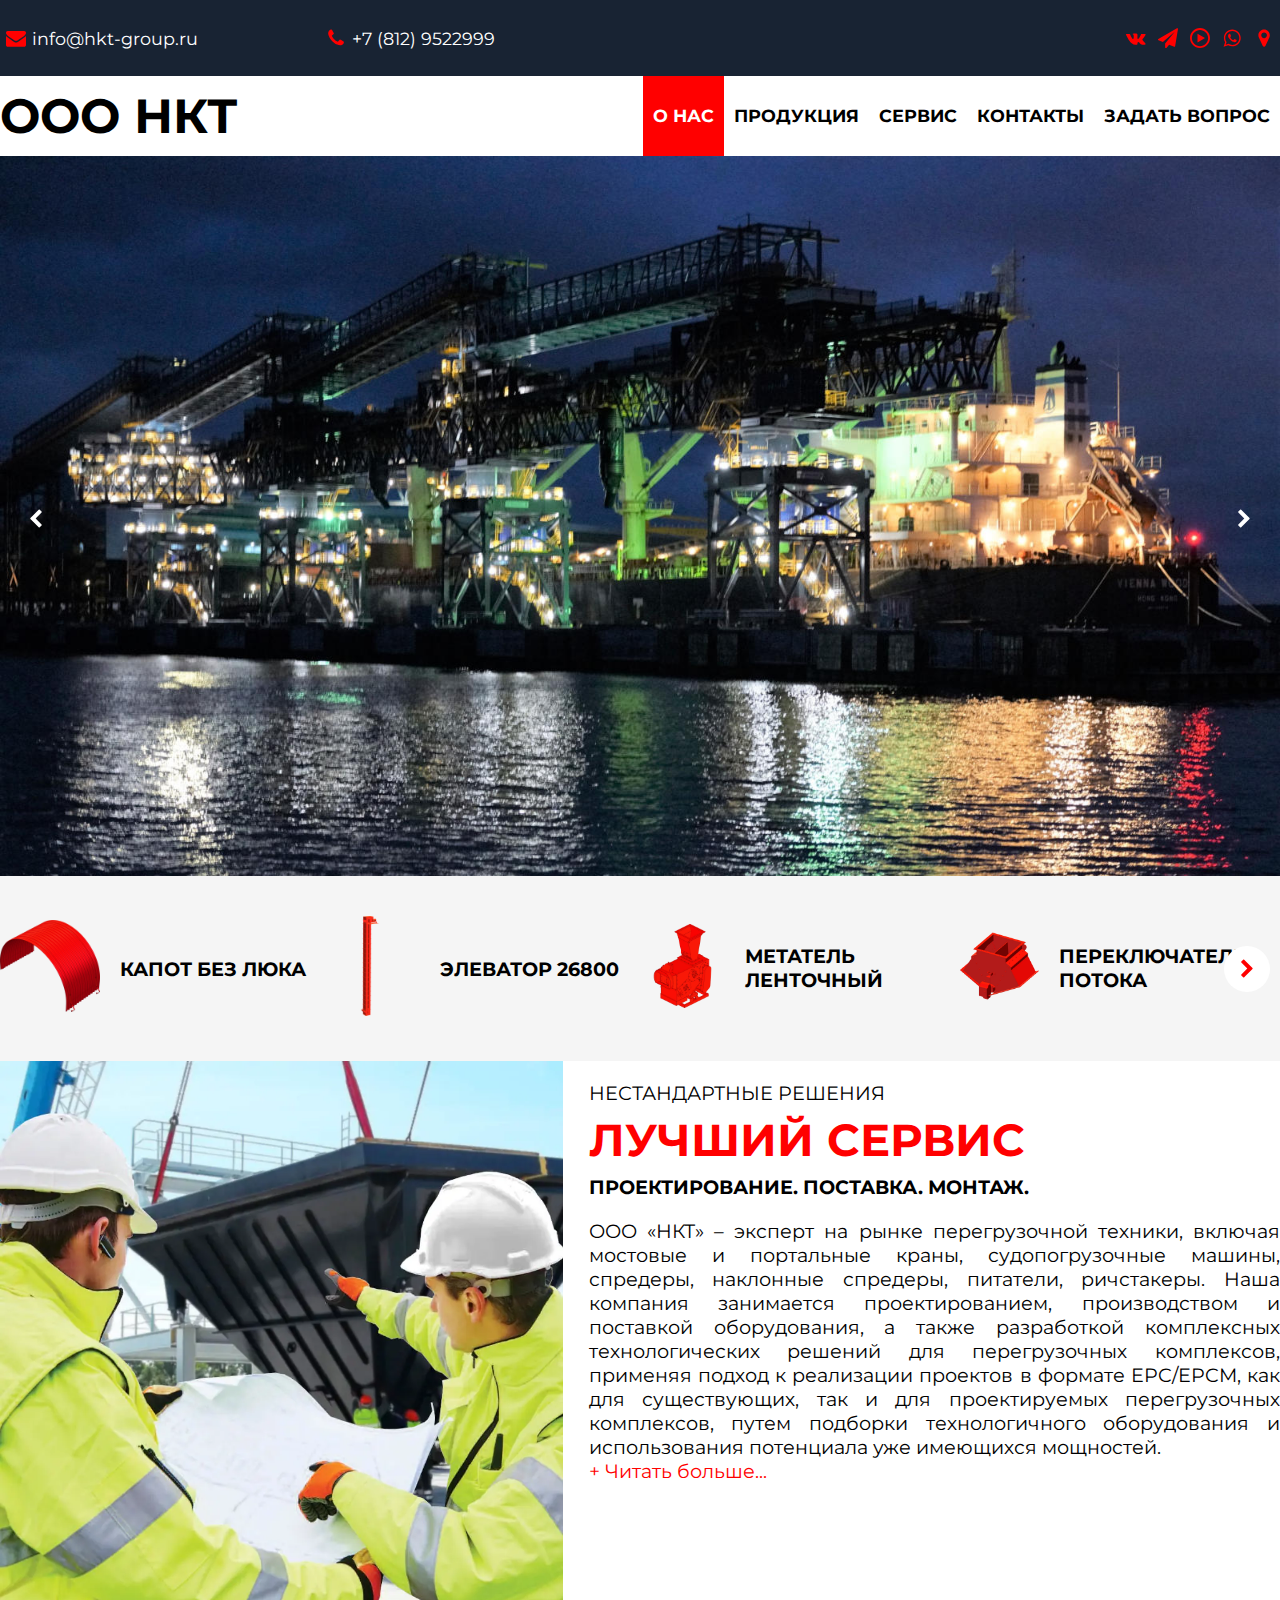
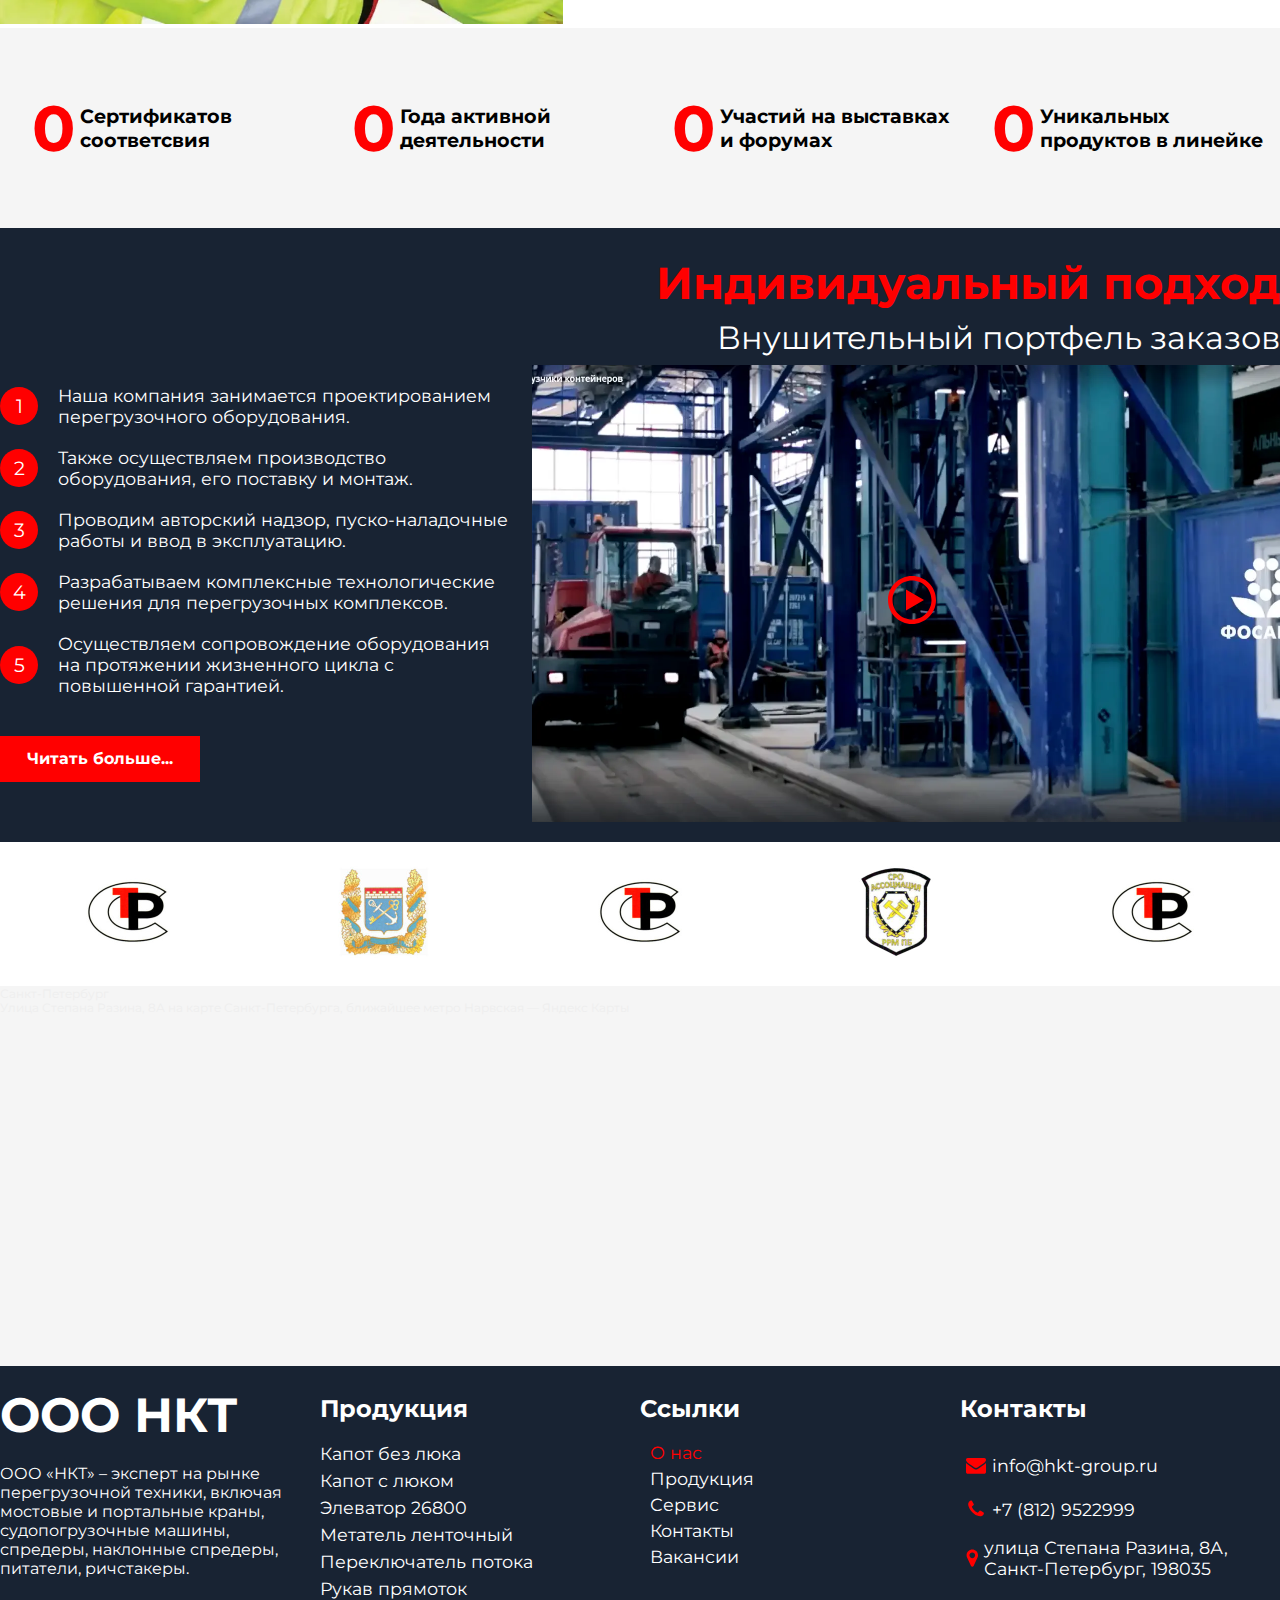
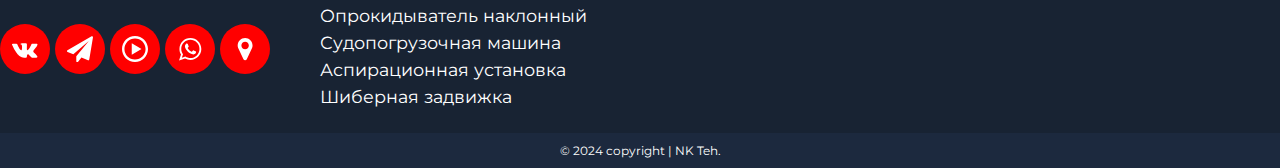
<file: index.html>
<!DOCTYPE html>
<html lang="en">

<head>
    <meta charset="UTF-8">
    <meta name="viewport" content="width=device-width, initial-scale=1.0, maximum-scale=1.0, user-scalable=0"/>    
    <title>ООО НКТ</title>

    <link rel="stylesheet" href="css/style.css">

    <script src="js/UserDevice.js" defer></script>
    <script src="js/RequestSender.js" defer></script>
    <script src="js/Popup.js" defer></script>
    <script src="js/Slider.js" defer></script>
    <script src="js/burger.js" defer></script>
    <script src="js/animateNumbers.js" defer></script>
    <script src="js/SwipeProducts.js" defer></script>
    <script src="js/rutubePlayer.js" defer></script>
</head>

<body>
    <svg display="none" aria-hidden="true">
        <symbol id="icon-telegram" viewBox="0 0 32 32">
            <path
                d="M31.5 0.482c0.375 0.268 0.554 0.696 0.482 1.143l-4.571 27.429c-0.054 0.339-0.268 0.625-0.571 0.804-0.161 0.089-0.357 0.143-0.554 0.143-0.143 0-0.286-0.036-0.429-0.089l-8.089-3.304-4.321 5.268c-0.214 0.268-0.536 0.411-0.875 0.411-0.125 0-0.268-0.018-0.393-0.071-0.446-0.161-0.75-0.589-0.75-1.071v-6.232l15.429-18.911-19.089 16.518-7.054-2.893c-0.411-0.161-0.679-0.536-0.714-0.982-0.018-0.429 0.196-0.839 0.571-1.054l29.714-17.143c0.179-0.107 0.375-0.161 0.571-0.161 0.232 0 0.464 0.071 0.643 0.196z">
            </path>
        </symbol>
        <symbol id="icon-vk" viewBox="0 0 35 32">
            <path
                d="M34.232 9.571c0.268 0.732-0.571 2.446-2.679 5.25-3.464 4.607-3.839 4.179-0.982 6.839 2.75 2.554 3.321 3.786 3.411 3.946 0 0 1.143 2-1.268 2.018l-4.571 0.071c-0.982 0.196-2.286-0.696-2.286-0.696-1.714-1.179-3.321-4.232-4.571-3.839 0 0-1.286 0.411-1.25 3.161 0.018 0.589-0.268 0.911-0.268 0.911s-0.321 0.339-0.946 0.393h-2.054c-4.518 0.286-8.5-3.875-8.5-3.875s-4.357-4.5-8.179-13.482c-0.25-0.589 0.018-0.875 0.018-0.875s0.268-0.339 1.018-0.339l4.893-0.036c0.464 0.071 0.786 0.321 0.786 0.321s0.286 0.196 0.429 0.571c0.804 2 1.839 3.821 1.839 3.821 1.786 3.679 3 4.304 3.696 3.929 0 0 0.911-0.554 0.714-5-0.071-1.607-0.518-2.339-0.518-2.339-0.411-0.554-1.179-0.714-1.518-0.768-0.268-0.036 0.179-0.679 0.768-0.964 0.875-0.429 2.429-0.446 4.268-0.429 1.446 0.018 1.857 0.107 2.411 0.232 1.696 0.411 1.125 1.982 1.125 5.768 0 1.214-0.232 2.911 0.643 3.464 0.375 0.25 1.304 0.036 3.589-3.857 0 0 1.071-1.857 1.911-4.018 0.143-0.393 0.446-0.554 0.446-0.554s0.286-0.161 0.679-0.107l5.143-0.036c1.554-0.196 1.804 0.518 1.804 0.518z">
            </path>
        </symbol>
        <symbol id="icon-office" viewBox="0 0 32 32">
            <path
                d="M0 32h16v-32h-16v32zM10 4h4v4h-4v-4zM10 12h4v4h-4v-4zM10 20h4v4h-4v-4zM2 4h4v4h-4v-4zM2 12h4v4h-4v-4zM2 20h4v4h-4v-4zM18 10h14v2h-14zM18 32h4v-8h6v8h4v-18h-14z">
            </path>
        </symbol>
        <symbol id="icon-whatsapp" viewBox="0 0 27 32">
            <path
                d="M17.589 17.679c0.304 0 3.214 1.518 3.339 1.732 0.036 0.089 0.036 0.196 0.036 0.268 0 0.446-0.143 0.946-0.304 1.357-0.411 1-2.071 1.643-3.089 1.643-0.857 0-2.625-0.75-3.393-1.107-2.554-1.161-4.143-3.143-5.679-5.411-0.679-1-1.286-2.232-1.268-3.464v-0.143c0.036-1.179 0.464-2.018 1.321-2.821 0.268-0.25 0.554-0.393 0.929-0.393 0.214 0 0.429 0.054 0.661 0.054 0.482 0 0.571 0.143 0.75 0.607 0.125 0.304 1.036 2.732 1.036 2.911 0 0.679-1.232 1.446-1.232 1.857 0 0.089 0.036 0.179 0.089 0.268 0.393 0.839 1.143 1.804 1.821 2.446 0.821 0.786 1.696 1.304 2.696 1.804 0.125 0.071 0.25 0.125 0.393 0.125 0.536 0 1.429-1.732 1.893-1.732zM13.964 27.143c6.179 0 11.214-5.036 11.214-11.214s-5.036-11.214-11.214-11.214-11.214 5.036-11.214 11.214c0 2.357 0.75 4.661 2.143 6.571l-1.411 4.161 4.321-1.375c1.821 1.196 3.982 1.857 6.161 1.857zM13.964 2.464c7.429 0 13.464 6.036 13.464 13.464s-6.036 13.464-13.464 13.464c-2.268 0-4.518-0.571-6.518-1.679l-7.446 2.393 2.429-7.232c-1.268-2.089-1.929-4.5-1.929-6.946 0-7.429 6.036-13.464 13.464-13.464z">
            </path>
        </symbol>
        <symbol id="icon-home" viewBox="0 0 32 32">
            <path d="M32 19l-6-6v-9h-4v5l-6-6-16 16v1h4v10h10v-6h4v6h10v-10h4z"></path>
        </symbol>
        <symbol id="icon-library" viewBox="0 0 34 32">
            <path
                d="M32 30v-2h-2v-12h2v-2h-6v2h2v12h-6v-12h2v-2h-6v2h2v12h-6v-12h2v-2h-6v2h2v12h-6v-12h2v-2h-6v2h2v12h-2v2h-2v2h34v-2h-2zM16 0h2l16 10v2h-34v-2l16-10z">
            </path>
        </symbol>
        <symbol id="icon-refresh" viewBox="0 0 27 32">
            <path
                d="M26.982 19.143c0 0.036 0 0.089-0.018 0.125-1.518 6.321-6.732 10.732-13.321 10.732-3.482 0-6.857-1.375-9.393-3.786l-2.304 2.304c-0.214 0.214-0.5 0.339-0.804 0.339-0.625 0-1.143-0.518-1.143-1.143v-8c0-0.625 0.518-1.143 1.143-1.143h8c0.625 0 1.143 0.518 1.143 1.143 0 0.304-0.125 0.589-0.339 0.804l-2.446 2.446c1.679 1.571 3.911 2.464 6.214 2.464 3.179 0 6.125-1.643 7.786-4.357 0.429-0.696 0.643-1.375 0.946-2.089 0.089-0.25 0.268-0.411 0.536-0.411h3.429c0.321 0 0.571 0.268 0.571 0.571zM27.429 4.857v8c0 0.625-0.518 1.143-1.143 1.143h-8c-0.625 0-1.143-0.518-1.143-1.143 0-0.304 0.125-0.589 0.339-0.804l2.464-2.464c-1.696-1.571-3.929-2.446-6.232-2.446-3.179 0-6.125 1.643-7.786 4.357-0.429 0.696-0.643 1.375-0.946 2.089-0.089 0.25-0.268 0.411-0.536 0.411h-3.554c-0.321 0-0.571-0.268-0.571-0.571v-0.125c1.536-6.339 6.804-10.732 13.393-10.732 3.5 0 6.911 1.393 9.446 3.786l2.321-2.304c0.214-0.214 0.5-0.339 0.804-0.339 0.625 0 1.143 0.518 1.143 1.143z">
            </path>
        </symbol>
        <symbol id="icon-close" viewBox="0 0 25 32">
            <path
                d="M23.179 23.893c0 0.446-0.179 0.893-0.5 1.214l-2.429 2.429c-0.321 0.321-0.768 0.5-1.214 0.5s-0.893-0.179-1.214-0.5l-5.25-5.25-5.25 5.25c-0.321 0.321-0.768 0.5-1.214 0.5s-0.893-0.179-1.214-0.5l-2.429-2.429c-0.321-0.321-0.5-0.768-0.5-1.214s0.179-0.893 0.5-1.214l5.25-5.25-5.25-5.25c-0.321-0.321-0.5-0.768-0.5-1.214s0.179-0.893 0.5-1.214l2.429-2.429c0.321-0.321 0.768-0.5 1.214-0.5s0.893 0.179 1.214 0.5l5.25 5.25 5.25-5.25c0.321-0.321 0.768-0.5 1.214-0.5s0.893 0.179 1.214 0.5l2.429 2.429c0.321 0.321 0.5 0.768 0.5 1.214s-0.179 0.893-0.5 1.214l-5.25 5.25 5.25 5.25c0.321 0.321 0.5 0.768 0.5 1.214z">
            </path>
        </symbol>
        <symbol id="icon-chevron-left" viewBox="0 0 24 32">
            <path
                d="M20.911 5.661l-9.482 9.482 9.482 9.482c0.446 0.446 0.446 1.161 0 1.607l-2.964 2.964c-0.446 0.446-1.161 0.446-1.607 0l-13.25-13.25c-0.446-0.446-0.446-1.161 0-1.607l13.25-13.25c0.446-0.446 1.161-0.446 1.607 0l2.964 2.964c0.446 0.446 0.446 1.161 0 1.607z">
            </path>
        </symbol>
        <symbol id="icon-chevron-right" viewBox="0 0 22 32">
            <path
                d="M19.768 15.946l-13.25 13.25c-0.446 0.446-1.161 0.446-1.607 0l-2.964-2.964c-0.446-0.446-0.446-1.161 0-1.607l9.482-9.482-9.482-9.482c-0.446-0.446-0.446-1.161 0-1.607l2.964-2.964c0.446-0.446 1.161-0.446 1.607 0l13.25 13.25c0.446 0.446 0.446 1.161 0 1.607z">
            </path>
        </symbol>
        <symbol id="icon-chevron-up" viewBox="0 0 32 32">
            <path
                d="M30.054 24.054l-2.964 2.946c-0.446 0.446-1.161 0.446-1.607 0l-9.482-9.482-9.482 9.482c-0.446 0.446-1.161 0.446-1.607 0l-2.964-2.946c-0.446-0.446-0.446-1.179 0-1.625l13.25-13.232c0.446-0.446 1.161-0.446 1.607 0l13.25 13.232c0.446 0.446 0.446 1.179 0 1.625z">
            </path>
        </symbol>
        <symbol id="icon-phone" viewBox="0 0 25 32">
            <path
                d="M25.143 22.429c0 0.643-0.286 1.893-0.554 2.482-0.375 0.875-1.375 1.446-2.179 1.893-1.054 0.571-2.125 0.911-3.321 0.911-1.661 0-3.161-0.679-4.679-1.232-1.089-0.393-2.143-0.875-3.125-1.482-3.036-1.875-6.696-5.536-8.571-8.571-0.607-0.982-1.089-2.036-1.482-3.125-0.554-1.518-1.232-3.018-1.232-4.679 0-1.196 0.339-2.268 0.911-3.321 0.446-0.804 1.018-1.804 1.893-2.179 0.589-0.268 1.839-0.554 2.482-0.554 0.125 0 0.25 0 0.375 0.054 0.375 0.125 0.768 1 0.946 1.357 0.571 1.018 1.125 2.054 1.714 3.054 0.286 0.464 0.821 1.036 0.821 1.589 0 1.089-3.232 2.679-3.232 3.643 0 0.482 0.446 1.107 0.696 1.536 1.804 3.25 4.054 5.5 7.304 7.304 0.429 0.25 1.054 0.696 1.536 0.696 0.964 0 2.554-3.232 3.643-3.232 0.554 0 1.125 0.536 1.589 0.821 1 0.589 2.036 1.143 3.054 1.714 0.357 0.179 1.232 0.571 1.357 0.946 0.054 0.125 0.054 0.25 0.054 0.375z">
            </path>
        </symbol>
        <symbol id="icon-envelope" viewBox="0 0 32 32">
            <path
                d="M32 12.964v14.179c0 1.571-1.286 2.857-2.857 2.857h-26.286c-1.571 0-2.857-1.286-2.857-2.857v-14.179c0.536 0.589 1.143 1.107 1.804 1.554 2.964 2.018 5.964 4.036 8.875 6.161 1.5 1.107 3.357 2.464 5.304 2.464h0.036c1.946 0 3.804-1.357 5.304-2.464 2.911-2.107 5.911-4.143 8.893-6.161 0.643-0.446 1.25-0.964 1.786-1.554zM32 7.714c0 2-1.482 3.804-3.054 4.893-2.786 1.929-5.589 3.857-8.357 5.804-1.161 0.804-3.125 2.446-4.571 2.446h-0.036c-1.446 0-3.411-1.643-4.571-2.446-2.768-1.946-5.571-3.875-8.339-5.804-1.268-0.857-3.071-2.875-3.071-4.5 0-1.75 0.946-3.25 2.857-3.25h26.286c1.554 0 2.857 1.286 2.857 2.857z">
            </path>
        </symbol>
        <symbol id="icon-map-marker" viewBox="0 0 18 32">
            <path
                d="M13.714 11.714c0-2.518-2.054-4.571-4.571-4.571s-4.571 2.054-4.571 4.571 2.054 4.571 4.571 4.571 4.571-2.054 4.571-4.571zM18.286 11.714c0 1.089-0.125 2.214-0.589 3.196l-6.5 13.821c-0.375 0.786-1.196 1.268-2.054 1.268s-1.679-0.482-2.036-1.268l-6.518-13.821c-0.464-0.982-0.589-2.107-0.589-3.196 0-5.054 4.089-9.143 9.143-9.143s9.143 4.089 9.143 9.143z">
            </path>
        </symbol>
        <symbol id="icon-address-book" viewBox="0 0 32 32">
            <path
                d="M6 0v32h24v-32h-24zM18 8.010c2.203 0 3.99 1.786 3.99 3.99s-1.786 3.99-3.99 3.99-3.99-1.786-3.99-3.99 1.786-3.99 3.99-3.99v0zM24 24h-12v-2c0-2.209 1.791-4 4-4v0h4c2.209 0 4 1.791 4 4v2zM2 2h3v6h-3v-6zM2 10h3v6h-3v-6zM2 18h3v6h-3v-6zM2 26h3v6h-3v-6z">
            </path>
        </symbol>
        <symbol id="icon-mobile" viewBox="0 0 32 32">
            <path
                d="M23 0h-14c-1.65 0-3 1.35-3 3v26c0 1.65 1.35 3 3 3h14c1.65 0 3-1.35 3-3v-26c0-1.65-1.35-3-3-3zM12 1.5h8v1h-8v-1zM16 30c-1.105 0-2-0.895-2-2s0.895-2 2-2 2 0.895 2 2-0.895 2-2 2zM24 24h-16v-20h16v20z">
            </path>
        </symbol>
        <symbol id="icon-rutube" viewBox="0 0 32 32">
            <path
                d="M16 0c-8.837 0-16 7.163-16 16s7.163 16 16 16 16-7.163 16-16-7.163-16-16-16zM16 29c-7.18 0-13-5.82-13-13s5.82-13 13-13 13 5.82 13 13-5.82 13-13 13zM12 9l12 7-12 7z">
            </path>
        </symbol>
    </svg>

    <div class="top-header">
        <div class="container">
            <ul class="contacts">
                <li>
                    <a aria-label="email" href="mailto:info@hkt-group.ru">
                        <svg class="icon">
                            <use xlink:href="#icon-envelope"></use>
                        </svg>
                        info@hkt-group.ru
                    </a>
                </li>
                <li>
                    <a aria-label="phone" href="tel:+78129522999">
                        <svg class="icon">
                            <use xlink:href="#icon-phone"></use>
                        </svg>
                        +7 (812) 9522999
                    </a>
                </li>
            </ul>

            <ul class="social-links">
                <li>
                    <a aria-label="vk" href="https://vk.com/nktehnologia">
                        <svg class="icon">
                            <use xlink:href="#icon-vk"></use>
                        </svg>
                    </a>
                </li>
                <li>
                    <a aria-label="telegram" href="https://t.me/NKTehgroup">
                        <svg class="icon">
                            <use xlink:href="#icon-telegram"></use>
                        </svg>
                    </a>
                </li>
                <li>
                    <a aria-label="rutube" href="https://rutube.ru/channel/26670018/videos/">
                        <svg class="icon">
                            <use xlink:href="#icon-rutube"></use>
                        </svg>

                    </a>
                </li>
                <li>
                    <a aria-label="whatsapp" href="https://wa.me/+79215680411">
                        <svg class="icon">
                            <use xlink:href="#icon-whatsapp"></use>
                        </svg>

                    </a>
                </li>
                <li>
                    <a aria-label="Адрес" href="https://yandex.ru/maps/-/CCUZbOuNHA">
                        <svg class="icon">
                            <use xlink:href="#icon-map-marker"></use>
                        </svg>

                    </a>
                </li>
            </ul>
        </div>
    </div>

    <header class="header">
        <div class="container">
            <a aria-label="logo" href="index.html" class="logo">
                ООО НКТ
            </a>
            <nav class="menu">
                <ul>
                    <li><a aria-label="About US" href="index.html" class="active">О нас</a></li>
                    <li><a aria-label="Products" href="products.html">Продукция</a></li>
                    <li><a aria-label="Service" href="#">Сервис</a></li>
                    <li><a aria-label="Contacts" href="contacts.html">Контакты</a></li>
                    <!-- <li><a aria-label="vacancies" href="vacancies.html">Вакансии</a></li> -->
                    <li><a aria-label="Ask question" href="#" id="request-btn">Задать вопрос</a></li>
                </ul>
            </nav>
            <button type="button" aria-label="Меню" class="burger">
                <span></span>
            </button>
        </div>
    </header>

    <main class="main">
        <div class="slider">
            <button aria-label="Предыдущий слайд" id="prev">
                <svg class="icon">
                    <use xlink:href="#icon-chevron-left"></use>
                </svg>
            </button>
            <div class="slides">
                <div class="slide"><img src="assets/slides/1.jpg" alt="Image 1"></div>
                <div class="slide"><img src="assets/slides/2.jpg" alt="Image 2"></div>
                <div class="slide"><img src="assets/slides/3.jpg" alt="Image 3"></div>
            </div>
            <button type="button" aria-label="Следующий слайд" id="next">
                <svg class="icon">
                    <use xlink:href="#icon-chevron-right"></use>
                </svg>
            </button>
        </div>

        <section class="products-list">
            <div class="container">
                <ul id="products-list">
                    <li>
                        <a aria-label="product" href="product.html">
                            <div class="products-img">
                                <img src="assets/products/renders/capot-bez-luka.webp" alt="">
                            </div>
                            Капот без люка
                        </a>
                    </li>

                    <li>
                        <a aria-label="product" href="product.html">
                            <div class="products-img">
                                <img src="assets/products/renders/ehlevator-26800-perspective-view.webp" alt="">
                            </div>
                            Элеватор 26800
                        </a>
                    </li>

                    <li>
                        <a aria-label="product" href="product.html">
                            <div class="products-img">
                                <img src="assets/products/renders/metatel-lentochnyj.webp" alt="">
                            </div>
                            Метатель ленточный
                        </a>
                    </li>

                    <li>
                        <a aria-label="product" href="product.html">
                            <div class="products-img">
                                <img src="assets/products/renders/pereklyuchatel-potoka.webp" alt="">
                            </div>
                            Переключатель потока
                        </a>
                    </li>

                    <li>
                        <a aria-label="product" href="product.html">
                            <div class="products-img">
                                <img src="assets/products/renders/rukav-pryamotok-2-perspective-view-720DPI.webp"
                                    alt="">
                            </div>
                            Рукав прямоток
                        </a>
                    </li>

                    <li>
                        <a aria-label="product" href="product.html">
                            <div class="products-img">
                                <img src="assets/products/renders/spreader-perspective-view-720DPI.webp" alt="">
                            </div>
                            Наклонный спредер
                        </a>
                    </li>

                    <li>
                        <a aria-label="product" href="product.html">
                            <div class="products-img">
                                <img src="assets/products/renders/sudopogruzochnaya-mashina-SL-2000-Flat-View-720DPI.webp"
                                    alt="">
                            </div>
                            Судопогрузочная машина
                        </a>
                    </li>

                    <li>
                        <a aria-label="product" href="product.html">
                            <div class="products-img">
                                <img src="assets/products/renders/ustanovka-aspiracionnaya.webp" alt="">
                            </div>
                            Аспирационная установка
                        </a>
                    </li>

                    <li>
                        <a aria-label="product" href="product.html">
                            <div class="products-img">
                                <img src="assets/products/renders/zadvizhka-shibernaya.webp" alt="">
                            </div>
                            Шиберная задвижка
                        </a>
                    </li>
                </ul>
                <button type="button" aria-label="Прокрутить влево" id="swipe-left">
                    <svg class="icon">
                        <use xlink:href="#icon-chevron-left"></use>
                    </svg>
                </button>
                <button type="button" aria-label="Прокрутить вправо" id="swipe-right">
                    <svg class="icon">
                        <use xlink:href="#icon-chevron-right"></use>
                    </svg>
                </button>
            </div>
        </section>

        <section class="better-service">
            <div class="container">
                <div class="img">
                    <img src="assets/layout/designer-supervision.webp" alt="">
                </div>
                <div class="text">
                    <h4>Нестандартные решения</h4>
                    <h1>Лучший сервис</h1>
                    <h3>Проектирование. Поставка. Монтаж.</h3>

                    <p>ООО «НКТ» – эксперт на рынке перегрузочной техники, включая мостовые и портальные
                        краны, судопогрузочные
                        машины, спредеры, наклонные спредеры, питатели, ричстакеры. Наша компания занимается
                        проектированием, производством и
                        поставкой оборудования, а также разработкой комплексных технологических решений для
                        перегрузочных комплексов, применяя
                        подход к реализации проектов в формате EPC/EPCM, как для существующих, так и для
                        проектируемых
                        перегрузочных комплексов,
                        путем подборки технологичного оборудования и использования потенциала уже имеющихся
                        мощностей.
                    </p>
                    <details>
                        <summary role="button" aria-label="Читать больше">Читать больше...</summary>
                        <p>
                            ООО «НКТ» активно ведет свою деятельность c 2001 года. Офис компании в г. Санкт-Петербург
                            – это штат
                            высококвалифицированных специалистов, необходимое оборудование для проектирования, а также
                            собственное производство. В
                            целях дополнительного повышения качества управления, контроля производственных процессов, в
                            компании
                            внедрена
                            автоматизированная система управления производством ERP, на базе программного комплекса «1С
                            Управление предприятием». В
                            настоящее время ООО «НКТ» планирует увеличить долю своего присутствия на рынке России,
                            расширяет линейку
                            предлагаемых продуктов. Наши сервисные программы сопровождения оборудования на протяжении
                            всего
                            жизненного цикла
                            применимы как к собственному оборудованию, так и к оборудованию большинства западных
                            крановых
                            производителей, таких как
                            Konecranes, Ardelt (Kranbau Eberswalde), Demag, Liebherr и другие.
                            Наличие внушительного портфеля заказов, высокого уровня сервиса, локализации деятельности в
                            России
                            дает ООО «НКТ» существенное преимущество перед нашими конкурентами.
                            Активная социальная политика и создание благоприятных условий для работы собственного
                            персонала
                            –
                            ключевой принцип
                            работы ООО «НКТ».
                        </p>
                    </details>
                </div>
            </div>
        </section>

        <section class="achievements">
            <div class="container">
                <ul>
                    <li>
                        <div data-targetNum="5" class="num">0</div>
                        <div class="text">Сертификатов соответсвия</div>
                    </li>
                    <li>
                        <div data-targetNum="23" class="num">0</div>
                        <div class="text">Года активной деятельности</div>
                    </li>
                    <li>
                        <div data-targetNum="15" class="num">0</div>
                        <div class="text">Участий на выставках и форумах</div>
                    </li>
                    <li>
                        <div data-targetNum="25" class="num">0</div>
                        <div class="text">Уникальных продуктов в линейке</div>
                    </li>
                </ul>
            </div>
        </section>

        <section class="video-section">
            <div class="container">

                <h2>Индивидуальный подход</h2>
                <h3>Внушительный портфель заказов</h3>

                <div class="video-body">
                    <div class="video-text">
                        <ul class="custom-list">
                            <li> Наша компания занимается проектированием перегрузочного оборудования. </li>
                            <li> Также осуществляем производство оборудования, его поставку и монтаж. </li>
                            <li> Проводим авторский надзор, пуско-наладочные работы и ввод в эксплуатацию. </li>
                            <li> Разрабатываем комплексные технологические решения для перегрузочных комплексов.</li>
                            <li> Осуществляем сопровождение оборудования на протяжении жизненного цикла с повышенной
                                гарантией.</li>
                        </ul>
                        <a href="#" class="button">Читать больше...</a>
                    </div>

                    <div class="video">
                        <a href="https://rutube.ru/video/459e7a5798fc94f5625ccb2a9ceb6201"
                            data-id="459e7a5798fc94f5625ccb2a9ceb6201" aria-label="Видео">
                            <img src="assets/layout/video.webp" alt="">
                            <svg class="icon">
                                <use xlink:href="#icon-rutube"></use>
                            </svg>
                        </a>
                    </div>
                </div>
            </div>
        </section>
    </main>

    <section class="certificates">
        <div class="container">
            <ul>
                <li>
                    <a aria-label="Сертификат Система экологического менеджмента"
                        href="assets/certificates/pdf/sertifikat-sistema-ehkologicheskogo-menedzhmenta.pdf"
                        target="_blank">
                        <img src="assets/certificates/images/sertifikat-sistema-ehkologicheskogo-menedzhmenta.jpg"
                            alt="">
                    </a>
                </li>
                <li>
                    <a aria-label="Свидетельство Ленинградской областной торгово-промышленной палаты"
                        href="assets/certificates/pdf/svidetelstvo-lo-tpp.pdf" target="_blank">
                        <img src="assets/certificates/images/svidetelstvo-lo-tpp.jpg" alt="">
                    </a>
                </li>
                <li>
                    <a aria-label="Сертификат Система менеджмента безопасности труда и охраны здоровья."
                        href="assets/certificates/pdf/sertifikat-sistema-menedzhmenta-bezopasnosti-truda-i-ohrany-zdorovya.pdf"
                        target="_blank">
                        <img src="assets/certificates/images/sertifikat-sistema-menedzhmenta-bezopasnosti-truda-i-ohrany-zdorovya.jpg"
                            alt="">
                    </a>
                </li>
                <li>
                    <a aria-label="Свидетельство Ассоциации Региональное сотрудничество по проведению ремонтно-монтажных работ в области промышленной безопасности"
                        href="assets/certificates/pdf/svidetelstvo-sro-v-oblasti-promyshlennoj-bezopasnosti.pdf"
                        target="_blank">
                        <img src="assets/certificates/images/svidetelstvo-sro-v-oblasti-promyshlennoj-bezopasnosti.jpg"
                            alt="">
                    </a>
                </li>
                <li>
                    <a aria-label="Сертификат Система менеджмента качества."
                        href="assets/certificates/pdf/sertifikat-sistema-menedzhmenta-kachestva.pdf" target="_blank">
                        <img src="assets/certificates/images/sertifikat-sistema-menedzhmenta-kachestva.jpg" alt="">
                    </a>
                </li>
            </ul>
        </div>
    </section>

    <div id="map">
        <div class="map">
            <a href="https://yandex.ru/maps/2/saint-petersburg/?utm_medium=mapframe&utm_source=maps"
                class="map-link top-link">Санкт‑Петербург</a>
            <a href="https://yandex.ru/maps/2/saint-petersburg/house/ulitsa_stepana_razina_8a/Z0kYdAFnTUUDQFtjfXVwcXpnZQ==/?ll=30.267846%2C59.910736&utm_medium=mapframe&utm_source=maps&z=17.75"
                class="map-link bottom-link">Улица Степана Разина, 8А на карте Санкт‑Петербурга, ближайшее метро
                Нарвская — Яндекс Карты</a>
            <iframe title="Яндекс Карты" src="https://yandex.ru/map-widget/v1/-/CCUZbSvFxB" width="100%" height="380"
                frameborder="1" allowfullscreen="true" class="map-iframe"></iframe>
        </div>
    </div>

    <footer class="footer">
        <div class="container">
            <section>
                <a aria-label="logo" href="index.html" class="logo">
                    ООО НКТ
                </a>
                <div class="about">
                    ООО «НКТ» – эксперт на рынке перегрузочной техники, включая мостовые и портальные краны,
                    судопогрузочные машины, спредеры, наклонные спредеры, питатели, ричстакеры.
                </div>
                <ul class="social-links">
                    <li>
                        <a aria-label="vk" href="https://vk.com/nktehnologia">
                            <svg class="icon">
                                <use xlink:href="#icon-vk"></use>
                            </svg>
                        </a>
                    </li>
                    <li>
                        <a aria-label="telegram" href="https://t.me/NKTehgroup">
                            <svg class="icon">
                                <use xlink:href="#icon-telegram"></use>
                            </svg>
                        </a>
                    </li>
                    <li>
                        <a aria-label="rutube" href="https://rutube.ru/channel/26670018/videos/">
                            <svg class="icon">
                                <use xlink:href="#icon-rutube"></use>
                            </svg>

                        </a>
                    </li>
                    <li>
                        <a aria-label="whatsapp" href="https://wa.me/+79215680411">
                            <svg class="icon">
                                <use xlink:href="#icon-whatsapp"></use>
                            </svg>

                        </a>
                    </li>
                    <li>
                        <a aria-label="Адрес" href="https://yandex.ru/maps/-/CCUZbOuNHA">
                            <svg class="icon">
                                <use xlink:href="#icon-map-marker"></use>
                            </svg>

                        </a>
                    </li>
                </ul>
            </section>

            <section>
                <h3>Продукция</h3>
                <ul class="products">
                    <li><a aria-label="product" href="product.html">Капот без люка</a></li>
                    <li><a aria-label="product" href="product.html">Капот с люком</a></li>
                    <li><a aria-label="product" href="product.html">Элеватор 26800</a></li>
                    <li><a aria-label="product" href="product.html">Метатель ленточный</a></li>
                    <li><a aria-label="product" href="product.html">Переключатель потока</a></li>
                    <li><a aria-label="product" href="product.html">Рукав прямоток</a></li>
                    <li><a aria-label="product" href="product.html">Опрокидыватель наклонный</a></li>
                    <li><a aria-label="product" href="product.html">Судопогрузочная машина</a></li>
                    <li><a aria-label="product" href="product.html">Аспирационная установка</a></li>
                    <li><a aria-label="product" href="product.html">Шиберная задвижка</a></li>
                </ul>
            </section>

            <section>
                <h3>Ссылки</h3>
                <ul class="menu">
                    <li><a aria-label="about us" href="index.html" class="active">О нас</a></li>
                    <li><a aria-label="products" href="products.html">Продукция</a></li>
                    <li><a aria-label="service" href="#">Сервис</a></li>
                    <li><a aria-label="contacts" href="contacts.html">Контакты</a></li>
                    <li><a aria-label="vacancies" href="vacancies.html">Вакансии</a></li>
                </ul>
            </section>

            <section>
                <h3>Контакты</h3>
                <ul class="contacts">
                    <li>
                        <a aria-label="email" href="mailto:info@hkt-group.ru">
                            <svg class="icon">
                                <use xlink:href="#icon-envelope"></use>
                            </svg>
                            info@hkt-group.ru
                        </a>
                    </li>
                    <li>
                        <a aria-label="Телефон" href="tel:+78129522999">
                            <svg class="icon">
                                <use xlink:href="#icon-phone"></use>
                            </svg>
                            +7 (812) 9522999
                        </a>
                    </li>
                    <li>
                        <a aria-label="Адрес" href="https://yandex.ru/maps/-/CCUZbOuNHA">
                            <svg class="icon">
                                <use xlink:href="#icon-map-marker"></use>
                            </svg>
                            улица Степана Разина, 8А, Санкт-Петербург, 198035
                        </a>
                    </li>
                </ul>
            </section>

        </div>
    </footer>

    <div class="copyright">&copy; 2024 copyright | NK Teh.</div>

    <div class="popup-overlay">
        <form action="./api/post/quote.php" method="post" id="popup_form" class="modal">
            <button type="reset" aria-label="Close" class="close">x</button>
            <h3>Форма запроса</h3>
            <fieldset>
                <legend>Получить предложение</legend>
                <input type="text" name="name" placeholder="Введите имя" value="" required>
                <input type="email" name="email" placeholder="Введите Email" value="" required>
                <input type="text" name="subject" placeholder="Озаглавьте сообщение" required>
                <textarea name="message" placeholder="Текст сообщения" required></textarea>
                <button type="submit">Отправить сообщение</button>
            </fieldset>
        </form>
    </div>

</body>

</html>
</file>
<file: css/style.css>
/* reset */
* {
    margin: 0;
    padding: 0;
    box-sizing: border-box;
}

html,
body {
    height: 100%;
}

body {
    display: flex;
    flex-direction: column;
    font-size: 14px;
    background-color: var(--light-background-color);
    color: var(--main-dark-text-color);
}

.container {
    max-width: 1280px;
    margin: 0 auto;
    padding: 0;
}

main {
    flex-grow: 1;
}

h1,
h2,
h3,
legend {
    font-weight: 700;
    margin: 0.5rem 0;
}

h1,
legend {
    font-size: 1.3rem;
}

h2 {
    font-size: 1.2rem;
}

h3 {
    font-size: 1.1rem;
    color: var(--heading3-color);
}

ul {
    list-style: none;
}

li {
    padding: 0;
    margin: 0;
}

/* Monserrat */
@font-face {
    font-family: 'Montserrat';
    src: url('../assets/fonts/Montserrat/Montserrat-Regular.woff2') format('woff2');
    font-weight: normal;
    font-style: normal;
}

@font-face {
    font-family: 'Montserrat';
    src: url('../assets/fonts/Montserrat/Montserrat-Bold.woff2') format('woff2');
    font-weight: bold;
    font-style: normal;
}

body {
    font-family: 'Montserrat', Arial, sans-serif;
}


/* variables */
:root {
    --min-screen-width: 320px;
    --dark-background-color: #182333;
    --light-background-color: #f5f5f5;
    --main-dark-text-color: #000;
    --main-light-text-color: #fff;
    --header-background-color: #fff;
    --button-background-color: #f00;
    --link-color: #f00;
    --link-hover-color: #07429E;
    --heading3-color: #f00;
    --button-color: #fff;
    --form-input-border: 1px solid #f5f5f5;
    --transition: all 0.6s ease 0s;

    --color-bg-dark: #182333;
    --color-primary: #ff0000;
    --color-bg-light: #f5f5f5;
    --color-bg-white: #fff;
    --color-text-dark: #000;
    --color-text-light: #fff;

    --font-size-large: 4rem;
    --font-size-medium: 2rem;
    --font-size-small: 1.2rem;
    --font-size-xs: 0.75rem;

    touch-action: none;
}


/* -------------------------- */

/* COMMON STYLES */

/* -------------------------- */

/** common **/

body.menu-opened,
body.form-opened {
    overflow: hidden;
}

/* links */
a {
    text-decoration: none;
    color: var(--link-color);
    transition: var(--transition);
}

a:hover {
    color: var(--link-hover-color);
}

/* icons */
svg.icon {
    fill: var(--link-color);
    width: 1.25rem;
    height: 1.25rem;
    transition: var(--transition);
    margin: 6px;
}

svg.icon:hover {
    fill: var(--main-light-text-color);
}

/* forms */
form {
    position: relative;
    padding: 20px;
}

fieldset {
    border: 0;
    display: flex;
    flex-wrap: wrap;
    gap: 20px;
}

button,
.button,
input[type='text'],
input[type='email'],
input[type='tel'],
textarea {
    -moz-appearance: none;
    -webkit-appearance: none;
    appearance: none;
    border: 0;
    height: 46px;
    line-height: 46px;
    padding: 10px;
    font-size: 1rem;
    font-family: inherit;
}

button,
.button {
    color: var(--button-color);
    background-color: var(--button-background-color);
    padding: 0 10px;
    font-weight: 600;
    cursor: pointer;
}

.button:hover {
    color: var(--main-light-text-color);
}

button.close {
    background: none;
    color: var(--button-background-color);
    width: 46px;
}


input[type='text'],
input[type='email'],
input[type='tel'] {
    border: var(--form-input-border);
    width: 100%;
}

textarea {
    border: var(--form-input-border);
    min-height: 132px;
    line-height: 32px;
    resize: none;
    width: 100%;
}

/* common-contacts */
.contacts {
    display: flex;
    flex-wrap: wrap;
    align-items: center;
}

.contacts li {
    display: flex;
    flex-wrap: wrap;
    align-items: center;
    width: var(--min-screen-width);
    max-width: var(--min-screen-width);
}

.contacts li a {
    display: flex;
    flex-wrap: nowrap;
    align-items: center;
    color: var(--main-light-text-color);
    font-size: 1.1rem;
}

.contacts li a:hover {
    color: var(--link-color);
}

.contacts li a:hover svg {
    fill: var(--main-light-text-color);
}

/* common-language-picker */
.language-picker {
    width: var(--min-screen-width);
    max-width: var(--min-screen-width);
    display: flex;
    flex-wrap: nowrap;
    align-items: center;
}

.language-picker li {
    min-width: 24px;
    padding: 6px;
    border-left: 1px solid var(--main-light-text-color);
}

.language-picker li a {
    text-transform: uppercase;
    font-size: 1.1rem;
    color: var(--main-light-text-color);
}

.language-picker li a:hover,
.language-picker li a.active {
    text-transform: uppercase;
    color: var(--link-color);
}

.language-picker li:first-child {
    border: 0;
}

/* common-social-links */
.social-links {
    width: var(--min-screen-width);
    max-width: var(--min-screen-width);
    display: flex;
    flex-wrap: nowrap;
    align-items: center;
}

.social-links a {
    display: flex;
    align-items: center;
    justify-content: center;
}


/* common-logo */
.logo {
    width: var(--min-screen-width);
    max-width: var(--min-screen-width);
    display: flex;
    flex-wrap: nowrap;
    align-items: center;
    color: var(--main-dark-text-color);
    font-weight: 700;
    font-size: 3rem;
    text-transform: uppercase;
}

/* common-menu */

.menu ul {
    width: 100%;
    min-height: 80px;
    display: flex;
    flex-wrap: nowrap;
    align-items: flex-end;
}

.menu li a {
    display: block;
    min-height: 80px;
    line-height: 80px;
    padding: 0 10px;
    font-size: 1.1rem;
    text-transform: uppercase;
    font-weight: 700;
    color: var(--main-dark-text-color);
}

.menu li a:hover,
.menu li a.active {
    color: var(--main-light-text-color);
    background-color: var(--link-color);
}

/* common details*/

summary {
    padding-left: 1rem;
    list-style-type: none;
    cursor: pointer;
    color: var(--link-color);
    position: relative;
}

details>summary:before,
details>summary:before {
    content: '+';
    position: absolute;
    width: 1rem;
    height: 1rem;
    left: 0;
    transition: .2s;
}

details[open]>summary:before {
    content: '-';
}

details p {
    padding: 20px;
}


/* ------------------------------------------------ */

/* TOP HEADER */

/* ------------------------------------------------ */




.top-header {
    background-color: var(--dark-background-color);
    padding: 10px 0;
}

.top-header .container {
    min-height: 56px;
    display: flex;
    flex-wrap: wrap;
    align-items: center;
    justify-content: space-between;
}

.top-header .social-links,
.top-header .language-picker {
    justify-content: end;
}

@media screen and (max-width: 1279px) {

    .top-header .container,
    .top-header .language-picker,
    .top-header .social-links,
    .top-header .contacts,
    .top-header .contacts li {
        justify-content: center;
    }
}



/* ------------------------------------------------ */

/* HEADER */

/* ------------------------------------------------ */



.header {
    background-color: var(--header-background-color);
    position: sticky;
    top: 0;
    z-index: 100;
}

.header .container {
    min-height: 80px;
    display: flex;
    flex-wrap: wrap;
    align-items: center;
    justify-content: space-between;
}

.header .logo {
    justify-content: flex-start;
}

.header .logo:hover {
    color: var(--color-text-dark);
}

@media screen and (max-width: 1279px) {

    .header .logo {
        justify-content: center;
    }
}



/* ------------------------------------------------ */

/* POPUP */

/* ------------------------------------------------ */




.popup-overlay {
    display: none;
    flex-direction: column;
    align-items: center;
    justify-content: center;
    position: fixed;
    top: 0;
    left: 0;
    width: 100%;
    height: 100%;
    background: rgba(0, 0, 0, 0.7);
    z-index: 1000;
}

.popup-overlay .modal {
    position: relative;
    max-height: 100%;
    overflow-y: scroll;
    margin: 20px auto;
    max-width: 480px;
    min-width: 320px;
    background-color: var(--light-background-color);
    padding: 20px;
}

/* width */
.popup-overlay .modal::-webkit-scrollbar {
    width: 2px;
}

/* Track */
.popup-overlay .modal::-webkit-scrollbar-track {
    background-color: var(--light-background-color);
    border-radius: 2px;
}

/* Handle */
.popup-overlay .modal::-webkit-scrollbar-thumb {
    background: var(--dark-background-color);
    border-radius: 2px;
}

/* Handle on hover */
.popup-overlay .modal::-webkit-scrollbar-thumb:hover {
    background: var(--dark-background-color);
}

.popup-overlay .modal input[name="name"],
.popup-overlay .modal input[type="email"] {
    max-width: calc(50% - 10px);
}

.popup-overlay .modal .close {
    position: absolute;
    top: 0;
    right: 0;
}

.popup-overlay .modal .agreement-text {
    font-size: 1.1rem;
}

.popup-overlay .modal .agreement-text ol {
    padding: 1.1rem;
}


#galleryTape {
    -ms-overflow-style: none;
}

#galleryTape::-webkit-scrollbar {
    display: none;
    width: 0 !important;
}

/* ------------------------------------------------ */

/* BURGER */

/* ------------------------------------------------ */



.open {
    display: flex !important;
}

.burger {
    display: none;
    position: relative;
    z-index: 50;
    align-items: center;
    justify-content: flex-end;
    width: 50px;
    height: 18px;
    cursor: pointer;
    background: none;
}

.burger span {
    height: 2px;
    width: 100%;
    transform: scale(1);
    background-color: var(--color-bg-dark);
}

.burger::before,
.burger::after {
    content: '';
    position: absolute;
    height: 2px;
    width: 30px;
    background-color: var(--color-bg-dark);
    transition: all 0.3s ease 0s;
}

.burger::before {
    transform: translate(0, 10px);
}

.burger::after {
    transform: translate(0, -10px);
}

.burger.active span {
    transform: scale(0);
}

.burger.active::before {
    transform: rotate(-45deg);
}

.burger.active::after {
    transform: rotate(45deg);
}

@media screen and (max-width: 1024px) {
    .burger {
        display: flex;
        margin: 20px;
    }

    .burger.active::before,
    .burger.active::after {
        background-color: #fff;
    }

    .header .menu {
        display: none;
        flex-direction: column;
        position: fixed;
        align-items: center;
        height: 100%;
        width: 100%;
        top: 0;
        bottom: 0;
        left: 0;
        right: 0;
        z-index: 50;
        overflow-y: auto;
        padding: 50px 40px;
        background-color: var(--color-bg-dark);
        color: var(--color-text-light);
        animation: burgerAnimation 0.4s;
    }

    .header .menu ul {
        flex-direction: column;
        row-gap: 30px;
    }

    .header nav.open ul {
        display: flex;
        flex-direction: column;
        align-items: center;
    }

    .header .menu ul li a {
        color: var(--color-text-light);
    }

    #header-request-btn {
        color: var(--color-text-light);
    }

    nav.open li {
        height: 20px;
        line-height: 20px;
    }

    nav.open li a {
        min-height: 20px;
        line-height: 20px;
        padding: 10px;
    }
}

@keyframes burgerAnimation {
    from {
        opacity: 0
    }

    to {
        opacity: 1
    }
}

@media screen and (max-width: 390px) {
    .header .logo {
        margin-bottom: 20px;
    }

    .header .container nav.open {
        padding-top: 100px;
    }

    .burger.active {
        position: fixed;
        top: 50px;
    }
}


/* ABOUT PAGE  */


/* ------------------------------------------------ */


/* SLIDER */


/* ------------------------------------------------ */

.slider {
    position: relative;
    width: 100%;
    overflow: hidden;
    aspect-ratio: 16/9;
    object-fit: cover;
    touch-action: none;
}

.slides {
    display: flex;
    transition: transform 1s ease-in-out;
    touch-action: none;
}

.slide {
    min-width: 100%;
    box-sizing: border-box;
}

.slide img {
    width: 100%;
    display: block;
}

.slider button {
    display: none;
    position: absolute;
    top: 50%;
    transform: translateY(-50%);
    color: white;
    padding: 10px;
    z-index: 10;
    background: none;
}

.slider button svg.icon {
    fill: #fff;
}

#prev {
    left: 10px;
}

#next {
    right: 10px;
}


/* ------------------------------------------------ */


/* PRODUCTS LIST */


/* ------------------------------------------------ */


.products-list {
    padding: 40px 0;
    background-color: var(--color-bg-light);
    position: relative;
}


.products-list ul {
    display: flex;
    justify-content: space-around;
    list-style: none;
    overflow-x: auto;
    scroll-snap-type: x mandatory;
    -ms-overflow-style: none;
    overflow: -moz-scrollbars-none;
    scrollbar-width: none;
    margin: 0;
    padding: 0;
}

.products-list ul::-webkit-scrollbar {
    display: none;
    width: 0 !important;
}

.products-list ul li {
    width: 320px;
    min-width: 320px;
    display: flex;
    align-items: center;
    scroll-snap-align: start;
}

.products-list ul li a {
    width: 320px;
    min-width: 320px;
    display: flex;
    align-items: center;
    text-decoration: none;
    color: var(--color-text-dark);
    gap: 10px;
    font-weight: 700;
    font-size: 1.2rem;
    text-transform: uppercase;
}

.products-list ul li a:hover {
    color: var(--color-primary);
}

.products-img {
    width: 100px;
    margin-right: 10px;
    aspect-ratio: 1/1;
    object-fit: cover;
}

.products-img img {
    width: 100%;
}

.products-list h2 {
    font-size: var(--font-size-medium);
    font-weight: bold;
    text-transform: uppercase;
}

.products-list button {
    display: flex;
    align-items: center;
    justify-content: center;
    width: 46px;
    height: 46px;
    position: absolute;
    top: 50%;
    transform: translateY(-50%);
    background: var(--button-color);
    border-radius: 50%;
}

#swipe-left {
    display: none;
}

.products-list button svg.icon:hover {
    fill: #f00;
}

#swipe-left {
    left: 10px;
}

#swipe-right {
    right: 10px;
}

@media screen and (max-width: 640px) {
    .products-list button {
        display: none;
    }
}


/* ------------------------------------------------ */


/* BETTER SERVICE */


/* ------------------------------------------------ */


.better-service {
    padding: 0;
    background-color: var(--header-background-color);
}

.better-service .container {
    display: flex;
    align-items: flex-start;
    gap: 2%;
}

.better-service .img {
    width: 44%;
    min-width: var(--min-screen-width);
    aspect-ratio: 1/1;
}

.better-service .img img {
    aspect-ratio: 1/1;
    width: 100%;
    height: 100%;
    object-fit: cover;
}

.better-service .text {
    width: 54%;
    padding: 20px 0;
    font-size: var(--font-size-small);
    text-align: justify;
}

.better-service .text details[open]>summary {
    display: none;
}

.better-service .text details p {
    padding: 0;
}

.better-service h4 {
    font-size: clamp(1.1rem, 1.5vw, 1.5rem);
    font-weight: 400;
}

.better-service h1 {
    font-size: clamp(2rem, 3.5vw, 3.5rem);
    font-weight: bold;
    color: var(--color-primary);
}

.better-service h3 {
    font-size: clamp(1.1rem, 1.5vw, 1.5rem);
    margin-bottom: 20px;
    color: var(--color-text-dark);
}

.better-service h1,
.better-service h3,
.better-service h4 {
    text-transform: uppercase;
}

.better-service p a {
    color: var(--color-primary);
    cursor: pointer;
}

@media screen and (max-width: 1024px) {
    .better-service .container {
        flex-direction: column-reverse;
    }

    .better-service .img {
        width: 100%;
    }

    .better-service .img img {
        width: 100%;
    }

    .better-service .text {
        width: 100%;
        text-align: left;
    }
}

/* ------------------------------------------------ */


/* ACHIEVEMENTS */


/* ------------------------------------------------ */

.achievements {
    padding: 0;
    background-color: var(--color-bg-light);
}

.achievements ul {
    display: flex;
    flex-wrap: wrap;
    align-items: center;
    justify-content: space-around;
    list-style: none;
}

.achievements ul li {
    min-width: var(--min-screen-width);
    min-height: 200px;
    display: flex;
    align-items: center;
    gap: 10px;
    padding: 20px;
    position: relative;
    background-color: rgba(255, 255, 255, 0);
}

.achievements .bg-digit {
    text-shadow: 0px 0px 2px #000000;
    color: var(--color-bg-light);
    font-size: 8.5rem;
    font-weight: 700;
    position: absolute;
    top: 50%;
    transform: translateY(-50%);
    left: 75px;
    z-index: 0;
}

.achievements .num {
    width: 75px;
    font-size: var(--font-size-large);
    margin-right: 10px;
    color: var(--color-primary);
    font-weight: bold;
    position: absolute;
    top: 50%;
    transform: translateY(-50%);
    left: 0;
    z-index: 0;
    text-align: right;
}

.achievements .text {
    max-width: 240px;
    position: absolute;
    top: 50%;
    transform: translateY(-50%);
    left: 80px;
    z-index: 0;
    font-size: 1.2rem;
    font-weight: 700;
}

/* ------------------------------------------------ */


/* VIDEO SECTION */


/* ------------------------------------------------ */


.video-section {
    background-color: var(--color-bg-dark);
    padding: 20px 0;
    color: var(--color-text-light);
}

.video-section h2 {
    text-align: right;
    font-size: clamp(2rem, 3.5vw, 4rem);
    color: var(--color-primary);
}

.video-section h3 {
    text-align: right;
    font-size: clamp(1.5rem, 2.5vw, 2.5rem);
    color: var(--color-text-light);
    font-weight: normal;
}

.video-body {
    display: flex;
    flex-wrap: wrap;
    justify-content: space-between;
    gap: 20px;
}

.video-text {
    width: 40%;
    min-width: var(--min-screen-width);
}

.video-text .button {
    display: block;
    text-align: center;
    max-width: 200px;
    margin: 40px 0;
}

.custom-list {
    list-style: none;
    counter-reset: list-number 0;
}

.custom-list li {
    margin: 20px 0;
    counter-increment: list-number;
    display: flex;
    align-items: center;
    gap: 20px;
    font-size: 1.1rem;
}

.custom-list li:before {
    content: counter(list-number);
    width: 38px;
    min-width: 38px;
    height: 38px;
    display: inline-flex;
    align-items: center;
    justify-content: center;
    font-size: 1.2rem;
    background-color: var(--color-primary);
    border-radius: 50%;
    color: var(--color-text-light);
}

.video {
    width: 50%;
    flex-grow: 1;
    min-width: var(--min-screen-width);
    aspect-ratio: 16/9;
    object-fit: cover;
    position: relative;
    cursor: pointer;
    background-color: var(--main-dark-text-color);
    padding: 0;
}

.video a {
    display: block;
    width: 100%;
    height: 100%;
}

.video img {
    width: 100%;
    height: 100%;
    object-fit: cover;
}

.video svg.icon {
    position: absolute;
    width: 3rem;
    height: 3rem;
    top: 50%;
    left: 50%;
    transform: translate(-50%, -50%);
}

.video:hover svg.icon {
    fill: var(--button-color);
}

.video iframe {
    width: 100%;
    height: 100%;
    aspect-ratio: 16/9;
    border: 0;
    padding: 0;
    margin: 0;
}

@media screen and (max-width: 1024px) {
    .video-body {
        flex-direction: column;
        align-items: center;
        justify-content: center;
    }

    .video {
        width: 100%;
        order: 0;
    }

    .video-text {
        order: 1;
    }

    .video-text .button {
        margin: 40px auto;
    }
}

/* ---------------------------------- */


/* PRODUCTS */


/* ---------------------------------- */

.products .container ul {
    display: flex;
    flex-direction: column;
    gap: 20px;
}

.products .product {
    margin: 20px 0;
    display: flex;
    align-items: center;
    justify-content: space-between;
    gap: 20px;
}

.products ul .product:nth-child(even) {
    flex-direction: row-reverse;
}

.products .product-info {
    display: flex;
    flex-direction: column;
    align-items: start;
    width: 50%;
    min-width: var(--min-screen-width);
}

.products .product-info h2 {
    font-size: clamp(1.5rem, 3.5vw, 3.5rem);
    font-weight: bold;
    text-transform: uppercase;
}

.products .product-info p {
    font-size: 1.5rem;
    font-size: clamp(1rem, 1.5vw, 1.5rem);
    margin-bottom: 20px;
}

.products .product-img {
    width: 50%;
    min-width: var(--min-screen-width);
    aspect-ratio: 1/1;
    object-fit: cover;
    overflow: hidden;
}

.products .product-img img {
    width: 100%;
}

@media screen and (max-width: 720px) {
    .products .product {
        flex-wrap: wrap;
        justify-content: center;
    }

    .products ul .product:nth-child(even) {
        flex-direction: row;
    }
}

.products .product-gallery {
    padding: 20px 0;
}

.products .product-gallery .img {
    flex-basis: 50%;
    object-fit: cover;
}

.products .product-gallery .img img {
    max-width: 100%;
}


/* gallery tape */
.product-gallery-tape {
    padding: 40px 0;
    background-color: var(--color-bg-light);
    position: relative;
}

.product-gallery-tape .container {
    gap: 0;
}


.product-gallery-tape ul {
    display: flex;
    flex-wrap: wrap;
    margin: 0;
    padding: 0;
}

.product-gallery-tape ul li {
    width: 160px;
    min-width: 160px;
    aspect-ratio: 16 / 9;
    scroll-snap-align: start;
    padding: 10px;
}

.product-gallery-tape ul li img {
    width: 100%;
    height: 100%;
    object-fit: cover;
    cursor: pointer;
}

@media screen and (max-width: 1279px) {
    .product-gallery-tape ul {
        display: flex;
        flex-wrap: wrap;
        justify-content: center;
        margin: 0;
        padding: 0;
    }
}

/* ----------------------- */

/* CONTACTS */

/* ----------------------- */


.contacts-section {
    background-color: #f5f5f5;
    padding: 40px 0;
}

.contacts-section hr {
    width: 100px;
    margin: 20px auto;
    border: 2px solid #f00;
}

.contacts-section h2 {
    text-align: center;
    font-size: 2rem;
}

.contacts-row {
    display: flex;
    flex-wrap: wrap;
    justify-content: space-around;
    padding: 10px 0;
    gap: 20px;
}

.contact {
    width: 30%;
    min-width: var(--min-screen-width);
    background-color: #fff;
    padding: 20px;
}

.contact .heading {
    margin-bottom: 15px;
}

.contact .heading svg {
    margin-right: 5px;
    fill: #f00;
}

.contact .heading h3 {
    color: #ff0000;
    font-weight: bold;
    display: inline;
}

.contact ul {
    list-style: none;

}

.contact li {
    margin-bottom: 5px;
}

.contacts-icons {
    height: 16px;
    width: 16px;
}

/* ------------------------------------------------ */


/* VACANCIES */


/* ------------------------------------------------ */


.vacancies_thumbs {
    padding: 20px 0;
}

.vacancies_thumbs .container {
    padding: 0;
    display: flex;
    flex-direction: column;
    align-items: center;
    gap: 20px;
}

.vacancies_thumbs h3 {
    color: #000;
    font-size: 1.5rem;
    text-transform: none;
}

.vacancies-text {
    display: flex;
    gap: 20px;
    justify-content: space-between;
}

.vacancies-text p {
    background-color: #fff;
    padding: 15px;
    font-size: 1rem;
    flex-basis: 50%;
}

.vacancies .container {
    display: flex;
    flex-direction: column;
    gap: 20px;
    align-items: center;
    padding: 0;
}

.vacancy {
    background-color: #fff;
    width: 100%;
    padding: 20px;
    font-size: 1rem;
}

.description {
    padding: 20px 10px;

}

.form-cv .container {
    max-width: 640px;
    padding: 0;
    gap: 20px;
}

.form-cv h3 {
    color: #000;
    text-align: center;
    font-size: 1.5rem;
}

.form-cv ul {
    display: flex;
    flex-direction: column;
    gap: 10px;
}

.custom-file {
    position: relative;
    display: inline-block;
    width: 100%;
    border: none;
    border-radius: 0%;
}

.custom-file input[type="file"] {
    position: absolute;
    width: 100%;
    height: 100%;
    top: 0;
    left: 0;
    opacity: 0;
    cursor: pointer;
}

.custom-file-label {
    display: inline-block;
    width: 100%;
    background-color: #fff;
    cursor: pointer;
    padding: 10px;
    font-size: 16px;
    color: #808080;
}

.captcha_buttons {
    display: flex;
}

.captcha_buttons svg.icon:hover {
    fill: var(--color-primary);
    cursor: pointer;
}

.cv_form_buttons {
    display: flex;
    flex-direction: column;
    gap: 10px;
}

.form-cv .buttons {
    display: flex;
    gap: 10px;
}

.form-cv .btn {
    border: none;
    background-color: var(--color-primary);
    padding: 10px;
    color: #fff;
    font-size: 1rem;
    flex-basis: 50%;
    cursor: pointer;
    font-weight: bold;
    transition: all 0.3s ease;
}

.form-cv .btn:hover {
    background-color: #fff;
    color: var(--color-primary);
}

@media screen and (max-width: 550px) {
    .vacancies-text {
        flex-direction: column;
    }
}

@media screen and (max-width: 375px) {
    .vacancy h3 {
        font-size: 1.2rem;
    }
}




/* ------------------------------------------------ */


/* CERTIFICATES */


/* ------------------------------------------------ */


.certificates {
    background-color: var(--color-bg-white);
    padding: 0;
}

.certificates .container ul {
    display: flex;
    flex-wrap: wrap;
    justify-content: space-around;
    align-items: center;
    list-style: none;
}

.certificates .container ul li {
    max-width: 100px;
    margin: 20px;
}

.certificates li img {
    width: 100%;
    object-fit: cover;
}



/* ------------------------------------------------ */


/* MAP */


/* ------------------------------------------------ */


.map {
    position: relative;
    overflow: hidden;
    width: 100%;
    height: 380px;
    border: 0;
}

#map {
    border: 0;
}

#map.menu-opened {
    display: none;
}

.map-link {
    color: #eee;
    font-size: 12px;
    position: absolute;
    border: 0;
}

.top-link {
    top: 0px;
}

.bottom-link {
    top: 14px;
}

.map-iframe {
    position: relative;
    width: 100%;
    height: 380px;
    border: 0;
}


/* ------------------------------------------------ */


/* FOOTER */


/* ------------------------------------------------ */


.footer {
    background-color: var(--color-bg-dark);
    padding: 20px 0;
    color: var(--color-text-light);
}

.footer .container {
    display: flex;
    flex-wrap: wrap;
    justify-content: space-between;
}

.footer .container section {
    min-width: var(--min-screen-width);
    max-width: var(--min-screen-width);
}

.footer .logo {
    color: var(--color-text-light);
}

.footer a.logo {
    font-size: 3rem;
}

.footer .about {
    margin-bottom: 20px;
    font-size: 1rem;
    max-width: 300px;
    padding: 20px 0;
}

.footer .social-links li {
    height: 50px;
    width: 50px;
    background-color: var(--color-primary);
    border-radius: 50%;
    display: flex;
    align-items: center;
    justify-content: center;
    margin-right: 5px;
    cursor: pointer;
    transition: all 0.6s;
}

.footer .social-links li:hover {
    background-color: var(--main-light-text-color);

}

footer .social-links li svg.icon {
    fill: #fff;
    scale: 1.3;
}

footer .social-links li:hover svg.icon {
    fill: var(--link-color);
}

.footer h3 {
    margin-bottom: 20px;
    font-size: 1.5rem;
    color: var(--color-text-light);
}

.footer li {
    margin: 6px 0;
}

.footer a {
    color: var(--color-text-light);
    font-size: 1.1rem;
}

.footer a:hover,
.req-btn:hover {
    color: var(--color-primary);
}

.footer .menu li a {
    min-height: 1.25rem;
    line-height: 1.25rem;
    font-size: 1.1rem;
    text-transform: none;
    font-weight: 400;
    color: var(--color-text-light);
}

.footer .menu li a:hover,
.footer .menu li a.active {
    color: var(--link-color);
    background: none;
}

.copyright {
    padding: 10px 0;
    display: flex;
    align-items: center;
    justify-content: center;
    font-size: 12px;
    color: var(--color-text-light);
    background-color: #1c293e;
}
</file>
